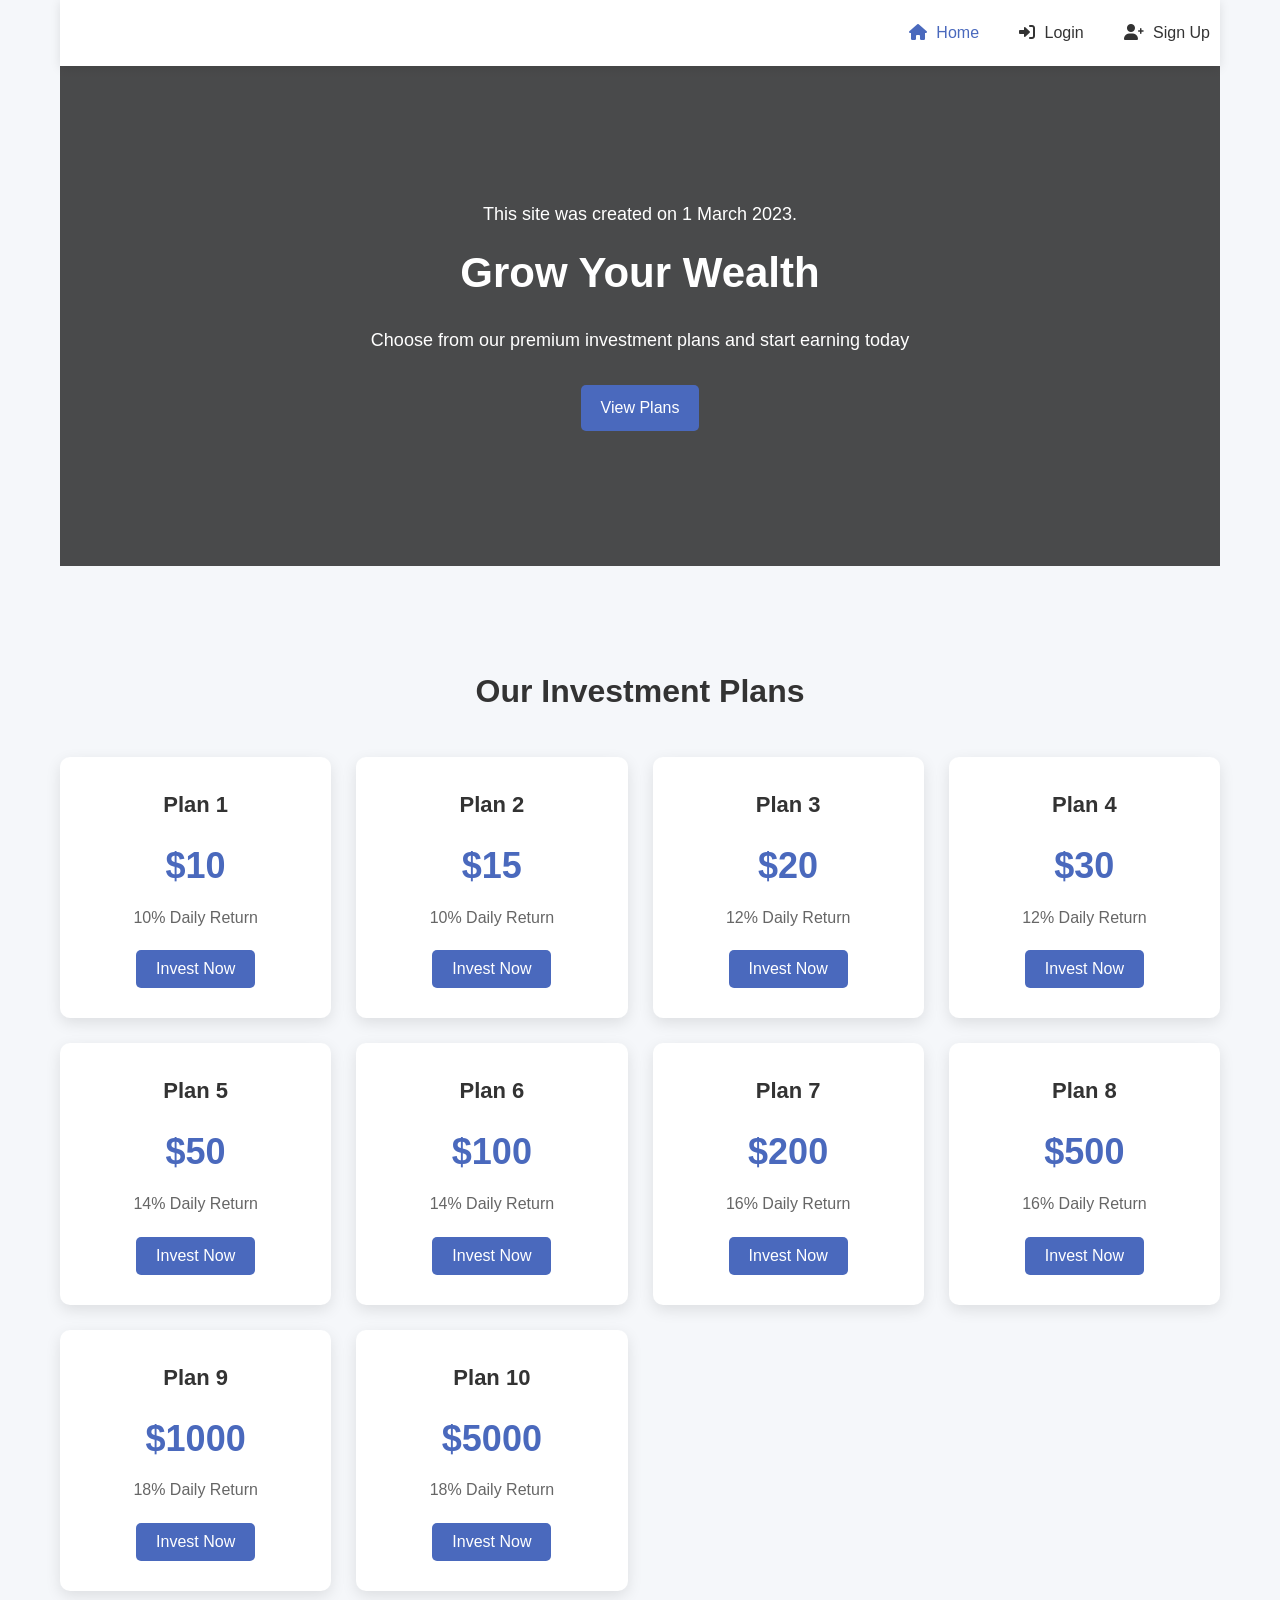
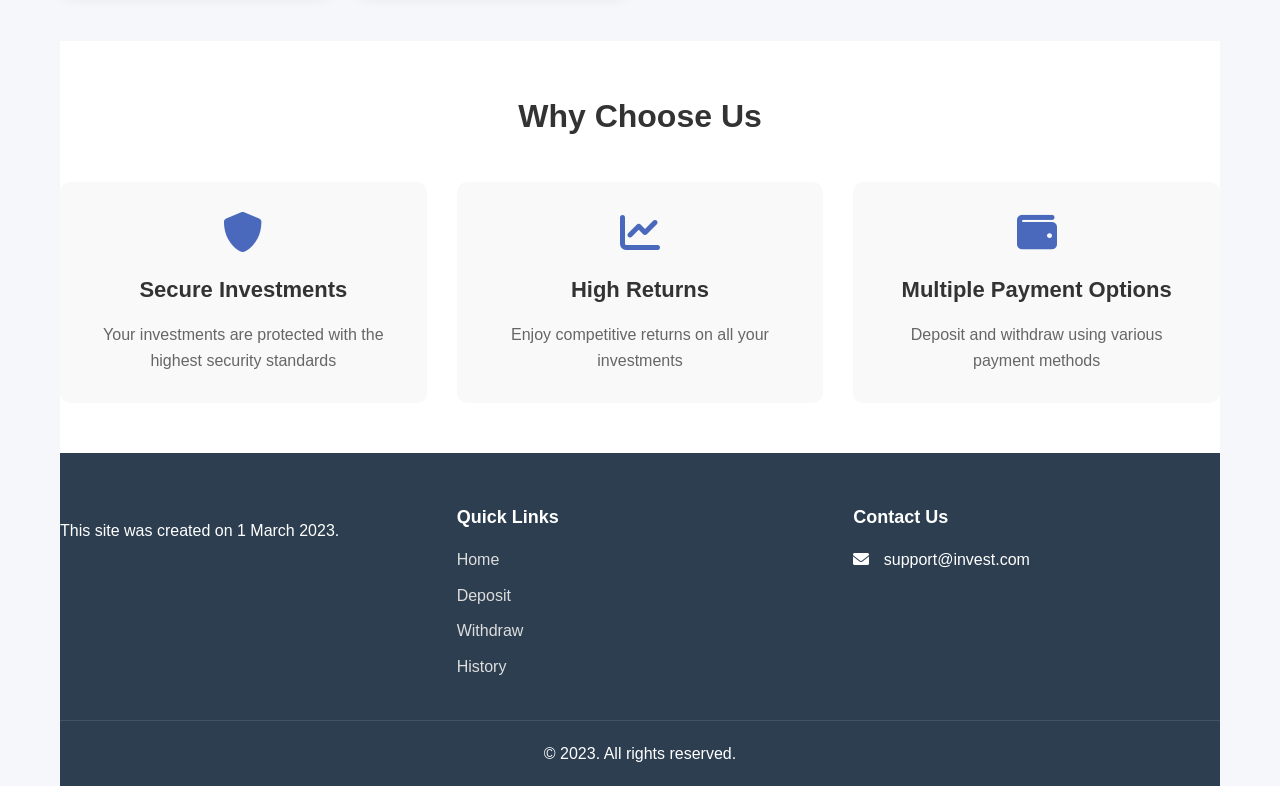
<file: index.html>
<!DOCTYPE html>
<html lang="en">
<head>
    <meta charset="UTF-8">
    <meta name="viewport" content="width=device-width, initial-scale=1.0">
    <title>Investment Site</title>
    <link rel="stylesheet" href="styles.css">
    <link rel="stylesheet" href="https://cdnjs.cloudflare.com/ajax/libs/font-awesome/6.0.0-beta3/css/all.min.css">
</head>
<body>
    <div class="container">
        <header>
            <div class="logo">
                <h1></h1>
            </div>
            <nav>
                <ul>
                    <li><a href="index.html" class="active"><i class="fas fa-home"></i> Home</a></li>
                    <li><a href="deposit.html"><i class="fas fa-money-bill-wave"></i> Deposit</a></li>
                    <li><a href="withdraw.html"><i class="fas fa-hand-holding-usd"></i> Withdraw</a></li>
                    <li><a href="history.html"><i class="fas fa-history"></i> History</a></li>
                    <li><a href="refer.html"><i class="fas fa-user-plus"></i> Refer</a></li>
                    <li><a href="login.html" id="loginBtn"><i class="fas fa-sign-in-alt"></i> Login</a></li>
                    <li><a href="signup.html" id="signupBtn"><i class="fas fa-user-plus"></i> Sign Up</a></li>
                    <li><a href="#" id="logoutBtn" style="display: none;"><i class="fas fa-sign-out-alt"></i> Logout</a></li>
                </ul>
            </nav>
        </header>

        <main>
            <section class="hero">
                <div class="hero-content">
                    <p style="text-align: center; margin-bottom: 10px;">This site was created on 1 March 2023.</p>
                    <h2>Grow Your Wealth</h2>
                    <p>Choose from our premium investment plans and start earning today</p>
                    <a href="#plans" class="btn">View Plans</a>
                </div>
            </section>

            <section id="plans" class="plans-section">
                <h2>Our Investment Plans</h2>
                <div class="plans-container">
                    <div class="plan-card">
                        <h3>Plan 1</h3>
                        <div class="price">$10</div>
                        <div class="return">10% Daily Return</div>
                        <button class="invest-btn" data-plan="1" data-amount="10">Invest Now</button>
                    </div>
                    <div class="plan-card">
                        <h3>Plan 2</h3>
                        <div class="price">$15</div>
                        <div class="return">10% Daily Return</div>
                        <button class="invest-btn" data-plan="2" data-amount="15">Invest Now</button>
                    </div>
                    <div class="plan-card">
                        <h3>Plan 3</h3>
                        <div class="price">$20</div>
                        <div class="return">12% Daily Return</div>
                        <button class="invest-btn" data-plan="3" data-amount="20">Invest Now</button>
                    </div>
                    <div class="plan-card">
                        <h3>Plan 4</h3>
                        <div class="price">$30</div>
                        <div class="return">12% Daily Return</div>
                        <button class="invest-btn" data-plan="4" data-amount="30">Invest Now</button>
                    </div>
                    <div class="plan-card">
                        <h3>Plan 5</h3>
                        <div class="price">$50</div>
                        <div class="return">14% Daily Return</div>
                        <button class="invest-btn" data-plan="5" data-amount="50">Invest Now</button>
                    </div>
                    <div class="plan-card">
                        <h3>Plan 6</h3>
                        <div class="price">$100</div>
                        <div class="return">14% Daily Return</div>
                        <button class="invest-btn" data-plan="6" data-amount="100">Invest Now</button>
                    </div>
                    <div class="plan-card">
                        <h3>Plan 7</h3>
                        <div class="price">$200</div>
                        <div class="return">16% Daily Return</div>
                        <button class="invest-btn" data-plan="7" data-amount="200">Invest Now</button>
                    </div>
                    <div class="plan-card">
                        <h3>Plan 8</h3>
                        <div class="price">$500</div>
                        <div class="return">16% Daily Return</div>
                        <button class="invest-btn" data-plan="8" data-amount="500">Invest Now</button>
                    </div>
                    <div class="plan-card">
                        <h3>Plan 9</h3>
                        <div class="price">$1000</div>
                        <div class="return">18% Daily Return</div>
                        <button class="invest-btn" data-plan="9" data-amount="1000">Invest Now</button>
                    </div>
                    <div class="plan-card">
                        <h3>Plan 10</h3>
                        <div class="price">$5000</div>
                        <div class="return">18% Daily Return</div>
                        <button class="invest-btn" data-plan="10" data-amount="5000">Invest Now</button>
                    </div>
                </div>
            </section>

            <section class="features">
                <h2>Why Choose Us</h2>
                <div class="features-container">
                    <div class="feature">
                        <i class="fas fa-shield-alt"></i>
                        <h3>Secure Investments</h3>
                        <p>Your investments are protected with the highest security standards</p>
                    </div>
                    <div class="feature">
                        <i class="fas fa-chart-line"></i>
                        <h3>High Returns</h3>
                        <p>Enjoy competitive returns on all your investments</p>
                    </div>
                    <div class="feature">
                        <i class="fas fa-wallet"></i>
                        <h3>Multiple Payment Options</h3>
                        <p>Deposit and withdraw using various payment methods</p>
                    </div>
                </div>
            </section>
        </main>

        <footer>
            <div class="footer-content">
                <div class="footer-logo">
                    <h2></h2>
                    <p>This site was created on 1 March 2023.</p>
                </div>
                <div class="footer-links">
                    <h3>Quick Links</h3>
                    <ul>
                        <li><a href="index.html">Home</a></li>
                        <li><a href="deposit.html">Deposit</a></li>
                        <li><a href="withdraw.html">Withdraw</a></li>
                        <li><a href="history.html">History</a></li>
                    </ul>
                </div>
                <div class="footer-contact">
                    <h3>Contact Us</h3>
                    <p><i class="fas fa-envelope"></i> support@invest.com</p>
                    
                    
                </div>
            </div>
            <div class="footer-bottom">
                <p>&copy; 2023. All rights reserved.</p>
            </div>
        </footer>
    </div>

    <script src="app.js"></script>
</body>
</html>
</file>
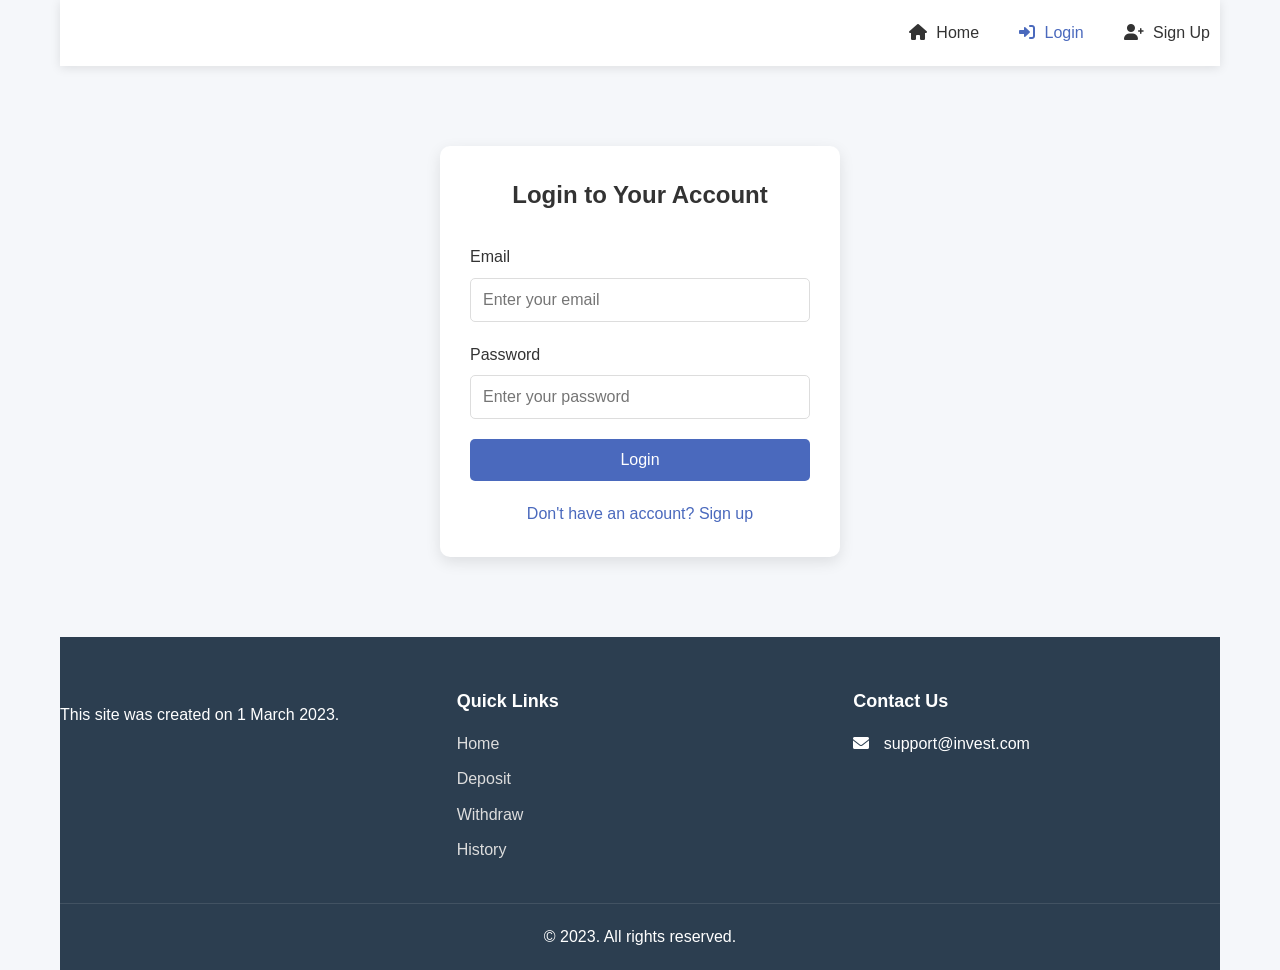
<file: deposit.html>
<!DOCTYPE html>
<html lang="en">
<head>
    <meta charset="UTF-8">
    <meta name="viewport" content="width=device-width, initial-scale=1.0">
    <title>Deposit - InvestPro</title>
    <link rel="stylesheet" href="styles.css">
    <link rel="stylesheet" href="https://cdnjs.cloudflare.com/ajax/libs/font-awesome/6.0.0-beta3/css/all.min.css">
</head>
<body>
    <div class="container">
        <header>
            <div class="logo">
                <h1></h1>
            </div>
            <nav>
                <ul>
                    <li><a href="index.html"><i class="fas fa-home"></i> Home</a></li>
                    <li><a href="deposit.html" class="active"><i class="fas fa-money-bill-wave"></i> Deposit</a></li>
                    <li><a href="withdraw.html"><i class="fas fa-hand-holding-usd"></i> Withdraw</a></li>
                    <li><a href="history.html"><i class="fas fa-history"></i> History</a></li>
                    <li><a href="refer.html"><i class="fas fa-user-plus"></i> Refer</a></li>
                    <li><a href="login.html" id="loginBtn"><i class="fas fa-sign-in-alt"></i> Login</a></li>
                    <li><a href="signup.html" id="signupBtn"><i class="fas fa-user-plus"></i> Sign Up</a></li>
                    <li><a href="#" id="logoutBtn" style="display: none;"><i class="fas fa-sign-out-alt"></i> Logout</a></li>
                </ul>
            </nav>
        </header>

        <main>
            <section class="form-container">
                <h2>Make a Deposit</h2>
                <form id="depositForm">
                    <div class="form-group">
                        <label for="plan">Select Investment Plan</label>
                        <select id="plan" name="plan" required>
                            <option value="1">Plan 1 - $10 (10% Daily Return)</option>
                            <option value="2">Plan 2 - $15 (10% Daily Return)</option>
                            <option value="3">Plan 3 - $20 (12% Daily Return)</option>
                            <option value="4">Plan 4 - $30 (12% Daily Return)</option>
                            <option value="5">Plan 5 - $50 (14% Daily Return)</option>
                            <option value="6">Plan 6 - $100 (14% Daily Return)</option>
                            <option value="7">Plan 7 - $200 (16% Daily Return)</option>
                            <option value="8">Plan 8 - $500 (16% Daily Return)</option>
                            <option value="9">Plan 9 - $1000 (18% Daily Return)</option>
                            <option value="10">Plan 10 - $5000 (18% Daily Return)</option>
                        </select>
                    </div>
                    <div class="form-group">
                        <label for="amount">Amount ($)</label>
                        <input type="number" id="amount" name="amount" min="10" required>
                    </div>
                    <div class="form-group">
                        <label for="paymentMethod">Payment Method</label>
                        <div class="payment-options">
                            <button type="button" class="payment-option" data-method="Bkash">Bkash</button>
                            <button type="button" class="payment-option" data-method="LTC">LTC</button>
                            <button type="button" class="payment-option" data-method="BTC">BTC</button>
                            <button type="button" class="payment-option" data-method="TRX">TRX</button>
                            <button type="button" class="payment-option" data-method="USDT">USDT</button>
                            <h3>Payment Options</h3>
                        </div>
                        <select id="paymentMethod" name="paymentMethod" required>
                            <option value="">Select Payment Method</option>
                            <option value="Bkash">Bkash Personal</option>
                            <option value="LTC">LTC</option>
                            <option value="BTC">BTC</option>
                            <option value="TRX">TRX</option>
                            <option value="USDT">USDT (TRC20)</option>
                        </select>
                    </div>
                    <div class="form-group">
                        <label for="screenshot">Payment Screenshot</label>
                        <input type="file" id="screenshot" name="screenshot" accept="image/*" required>
                        <p class="form-hint">Please upload a screenshot of your payment confirmation</p>
                    </div>
                    <button type="submit" class="form-btn">Submit Deposit</button>
                </form>

                <div class="payment-methods">
                    <h3>Payment Details</h3>
                    <div class="payment-method" id="Bkash-details">
                        <p style="color: red; font-weight: bold;">Bkash Personal: (Only Send Money)</p>
                        <p style="color: red; font-weight: bold;">Conversion Rate: $1 = 120 Taka</p>
                        <div class="address">01864545196</div>
                    </div>
                    <div class="payment-method" id="LTC-details">
                        <p style="color: red; font-weight: bold;">LTC Address:</p>
                        <div class="address" style="color: black; font-weight: bold;">ltc1q8pwesywx8rjse87t7m33t6jew3tdx2n5zxet6n</div>
                    </div>
                    <div class="payment-method" id="BTC-details">
                        <p style="color: red; font-weight: bold;">BTC Address:</p>
                        <div class="address" style="color: black; font-weight: bold;">bc1qcazw6vu56tr6uxfl5tattkfuk3yvzz63q9p08z</div>
                    </div>
                    <div class="payment-method" id="TRX-details">
                        <p style="color: red; font-weight: bold;">TRX Address:</p>
                        <div class="address" style="color: black; font-weight: bold;">TKPKcJwMpG9gV7TRx68BsXrYyMbDT2PR4k</div>
                    </div>
                    <div class="payment-method" id="USDT-details">
                        <p style="color: red; font-weight: bold;">USDT (TRC20) Address:</p>
                        <div class="address" style="color: black; font-weight: bold;">TKPKcJwMpG9gV7TRx68BsXrYyMbDT2PR4k</div>
                    </div>
                </div>
            </section>
        </main>

        <footer>
            <div class="footer-content">
                <div class="footer-logo">
                    <h2></h2>
                    <p>This site was created on 1 March 2023.</p>
                </div>
                <div class="footer-links">
                    <h3>Quick Links</h3>
                    <ul>
                        <li><a href="index.html">Home</a></li>
                        <li><a href="deposit.html">Deposit</a></li>
                        <li><a href="withdraw.html">Withdraw</a></li>
                        <li><a href="history.html">History</a></li>
                    </ul>
                </div>
                <div class="footer-contact">
                    <h3>Contact Us</h3>
                    <p><i class="fas fa-envelope"></i> support@invest.com</p>
                    
                </div>
            </div>
            <div class="footer-bottom">
                <p>&copy; 2023. All rights reserved.</p>
            </div>
        </footer>
    </div>

    <script src="app.js"></script>
    <script>
        // Handle payment option button clicks
        document.querySelectorAll('.payment-option').forEach(button => {
            button.addEventListener('click', function() {
                const method = this.dataset.method;
                document.getElementById('paymentMethod').value = method;
                document.getElementById('paymentMethod').dispatchEvent(new Event('change'));
            });
        });

        // Show/hide payment details based on selected payment method
        document.getElementById('paymentMethod').addEventListener('change', function() {
            const selectedMethod = this.value;
            const allDetails = document.querySelectorAll('.payment-method');
            
            allDetails.forEach(detail => {
                detail.style.display = 'none';
            });
            
            if (selectedMethod) {
                document.getElementById(`${selectedMethod}-details`).style.display = 'block';
            }
        });
        
        // Update amount based on selected plan
        document.getElementById('plan').addEventListener('change', function() {
            const planAmounts = {
                '1': 10,
                '2': 15,
                '3': 20,
                '4': 30,
                '5': 50,
                '6': 100,
                '7': 200,
                '8': 500,
                '9': 1000,
                '10': 5000
            };
            
            const selectedPlan = this.value;
            document.getElementById('amount').value = planAmounts[selectedPlan];
        });
        
        // Trigger change event to set initial amount
        document.getElementById('plan').dispatchEvent(new Event('change'));
    </script>
</body>
</html>
</file>
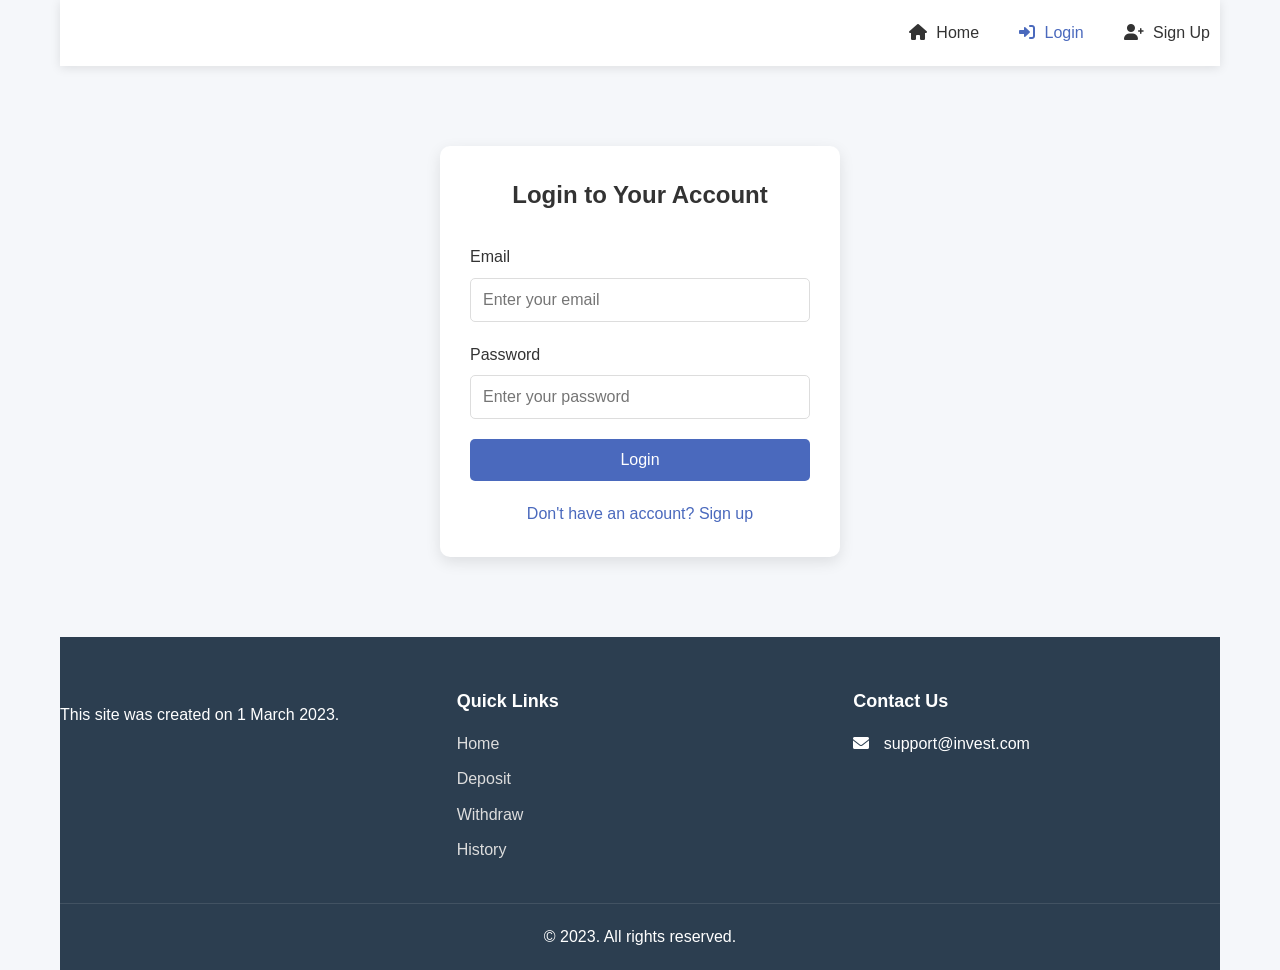
<file: history.html>
<!DOCTYPE html>
<html lang="en">
<head>
    <meta charset="UTF-8">
    <meta name="viewport" content="width=device-width, initial-scale=1.0">
    <title>Transaction History</title>
    <link rel="stylesheet" href="styles.css">
    <link rel="stylesheet" href="https://cdnjs.cloudflare.com/ajax/libs/font-awesome/6.0.0-beta3/css/all.min.css">
</head>
<body>
    <div class="container">
        <header>
            <div class="logo">
                <h1></h1>
            </div>
            <nav>
                <ul>
                    <li><a href="index.html"><i class="fas fa-home"></i> Home</a></li>
                    <li><a href="deposit.html"><i class="fas fa-money-bill-wave"></i> Deposit</a></li>
                    <li><a href="withdraw.html"><i class="fas fa-hand-holding-usd"></i> Withdraw</a></li>
                    <li><a href="history.html" class="active"><i class="fas fa-history"></i> History</a></li>
                    <li><a href="refer.html"><i class="fas fa-user-plus"></i> Refer</a></li>
                    <li><a href="login.html" id="loginBtn"><i class="fas fa-sign-in-alt"></i> Login</a></li>
                    <li><a href="signup.html" id="signupBtn"><i class="fas fa-user-plus"></i> Sign Up</a></li>
                    <li><a href="#" id="logoutBtn" style="display: none;"><i class="fas fa-sign-out-alt"></i> Logout</a></li>
                </ul>
            </nav>
        </header>

        <main>
            <section class="form-container" style="max-width: 900px;">
                <h2>Transaction History</h2>
                <div class="dashboard-stats">
                    <div class="stat-card">
                        <h3>Available Balance</h3>
                        <div class="value" id="currentBalance">$0.00</div>
                    </div>
                </div>
                <div style="overflow-x: auto;">
                    <table class="history-table">
                        <thead>
                            <tr>
                                <th>Date & Time</th>
                                <th>Type</th>
                                <th>Amount</th>
                                <th>Payment Method</th>
                                <th>Transaction ID</th>
                                <th>Status</th>
                            </tr>
                        </thead>
                        <tbody id="transactionTableBody">
                            <!-- Transaction history will be loaded here dynamically -->
                        </tbody>
                    </table>
                </div>
            </section>
        </main>

        <footer>
            <div class="footer-content">
                <div class="footer-logo">
                    <h2></h2>
                    <p>This site was created on 1 March 2023.</p>
                </div>
                <div class="footer-links">
                    <h3>Quick Links</h3>
                    <ul>
                        <li><a href="index.html">Home</a></li>
                        <li><a href="deposit.html">Deposit</a></li>
                        <li><a href="withdraw.html">Withdraw</a></li>
                        <li><a href="history.html">History</a></li>
                    </ul>
                </div>
                <div class="footer-contact">
                    <h3>Contact Us</h3>
                    <p><i class="fas fa-envelope"></i> support@example.com</p>
                </div>
            </div>
            <div class="footer-bottom">
                <p>&copy; 2023. All rights reserved.</p>
            </div>
        </footer>
    </div>

    <script src="app.js"></script>
    <script>
        // Update balance display
        document.addEventListener('DOMContentLoaded', () => {
            const currentUser = JSON.parse(localStorage.getItem('site_current_user'));
            if (currentUser) {
                const balanceDisplay = document.getElementById('currentBalance');
                if (balanceDisplay) {
                    balanceDisplay.textContent = `$${currentUser.balance.toFixed(2)}`;
                }
            }
        });
    </script>
</body>
</html>
</file>
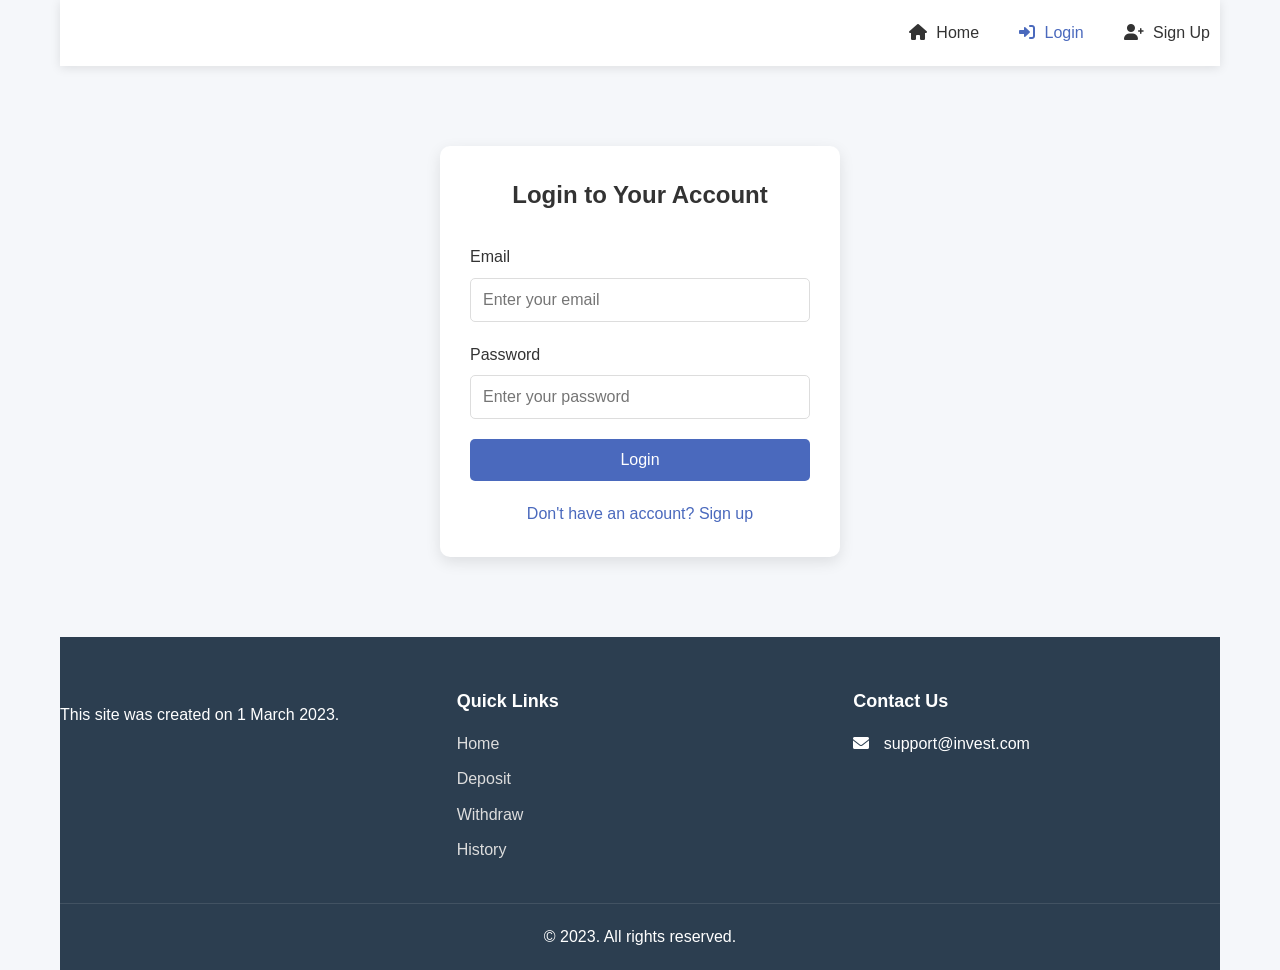
<file: login.html>
<!DOCTYPE html>
<html lang="en">
<head>
    <meta charset="UTF-8">
    <meta name="viewport" content="width=device-width, initial-scale=1.0">
    <title>Login - InvestPro</title>
    <link rel="stylesheet" href="styles.css">
    <link rel="stylesheet" href="https://cdnjs.cloudflare.com/ajax/libs/font-awesome/6.0.0-beta3/css/all.min.css">
</head>
<body>
    <div class="container">
        <header>
            <div class="logo">
                <h1></h1>
            </div>
            <nav>
                <ul>
                    <li><a href="index.html"><i class="fas fa-home"></i> Home</a></li>
                    <li><a href="deposit.html"><i class="fas fa-money-bill-wave"></i> Deposit</a></li>
                    <li><a href="withdraw.html"><i class="fas fa-hand-holding-usd"></i> Withdraw</a></li>
                    <li><a href="history.html"><i class="fas fa-history"></i> History</a></li>
                    <li><a href="refer.html"><i class="fas fa-user-plus"></i> Refer</a></li>
                    <li><a href="login.html" class="active" id="loginBtn"><i class="fas fa-sign-in-alt"></i> Login</a></li>
                    <li><a href="signup.html" id="signupBtn"><i class="fas fa-user-plus"></i> Sign Up</a></li>
                    <li><a href="#" id="logoutBtn" style="display: none;"><i class="fas fa-sign-out-alt"></i> Logout</a></li>
                </ul>
            </nav>
        </header>

        <main>
            <section class="auth-container">
                <h2>Login to Your Account</h2>
                <form id="loginForm">
                    <div class="form-group">
                        <label for="email">Email</label>
                        <input type="email" id="email" name="email" placeholder="Enter your email" required>
                    </div>
                    <div class="form-group">
                        <label for="password">Password</label>
                        <input type="password" id="password" name="password" placeholder="Enter your password" required>
                    </div>
                    <button type="submit" class="form-btn">Login</button>
                </form>
                <a href="signup.html" class="auth-link">Don't have an account? Sign up</a>
            </section>
        </main>

        <footer>
            <div class="footer-content">
                <div class="footer-logo">
                    <h2></h2>
                    <p>This site was created on 1 March 2023.</p>
                </div>
                <div class="footer-links">
                    <h3>Quick Links</h3>
                    <ul>
                        <li><a href="index.html">Home</a></li>
                        <li><a href="deposit.html">Deposit</a></li>
                        <li><a href="withdraw.html">Withdraw</a></li>
                        <li><a href="history.html">History</a></li>
                    </ul>
                </div>
                <div class="footer-contact">
                    <h3>Contact Us</h3>
                    <p><i class="fas fa-envelope"></i> support@invest.com</p>
                    
                </div>
            </div>
            <div class="footer-bottom">
                <p>&copy; 2023. All rights reserved.</p>
            </div>
        </footer>
    </div>

    <script src="app.js"></script>
</body>
</html>
</file>
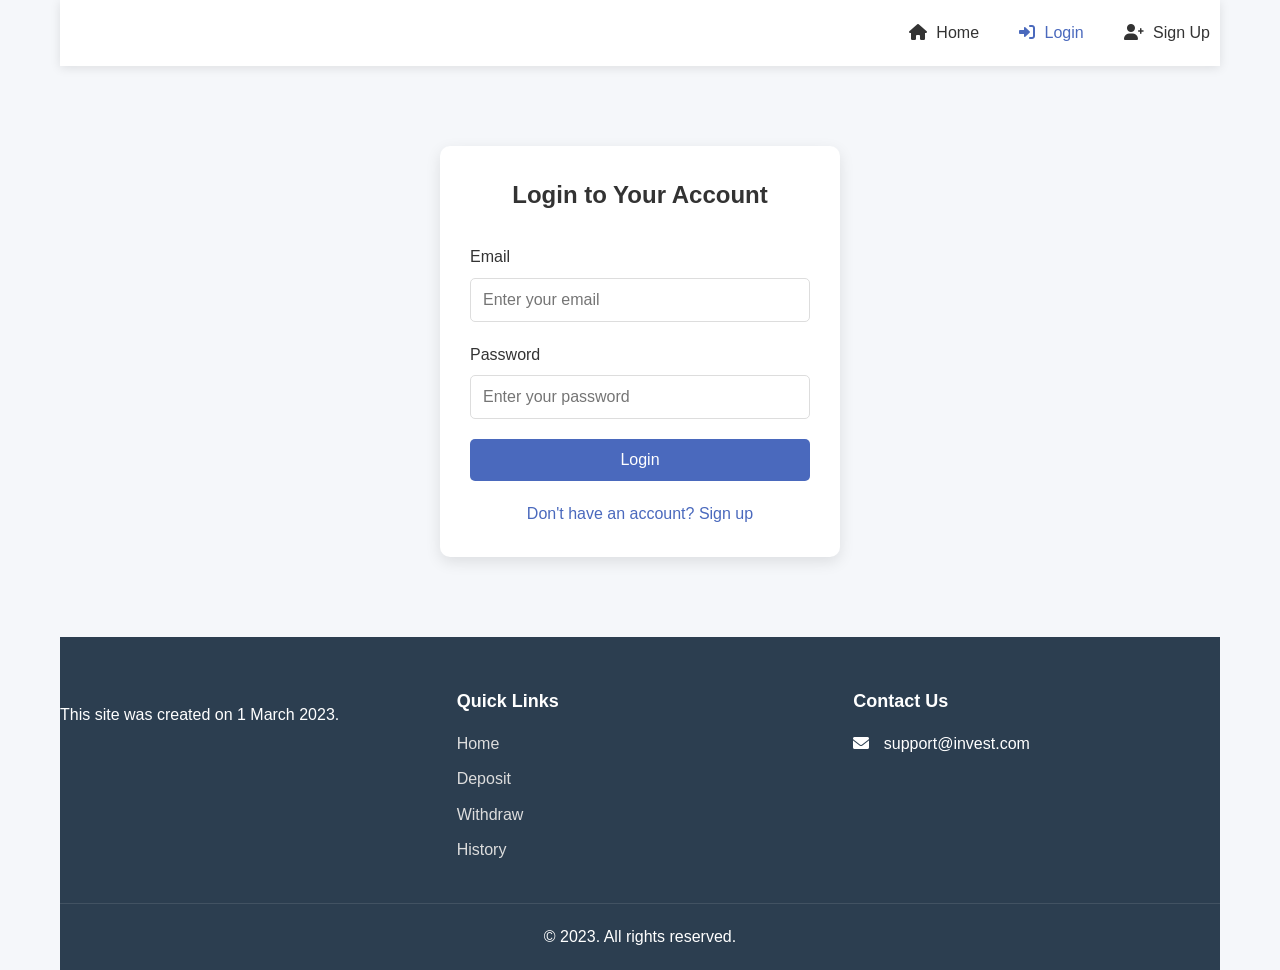
<file: refer.html>
<!DOCTYPE html>
<html lang="en">
<head>
    <meta charset="UTF-8">
    <meta name="viewport" content="width=device-width, initial-scale=1.0">
    <title>Referral Program</title>
    <link rel="stylesheet" href="styles.css">
    <link rel="stylesheet" href="https://cdnjs.cloudflare.com/ajax/libs/font-awesome/6.0.0-beta3/css/all.min.css">
</head>
<body>
    <div class="container">
        <header>
            <div class="logo">
                <h1></h1>
            </div>
            <nav>
                <ul>
                    <li><a href="index.html"><i class="fas fa-home"></i> Home</a></li>
                    <li><a href="deposit.html"><i class="fas fa-money-bill-wave"></i> Deposit</a></li>
                    <li><a href="withdraw.html"><i class="fas fa-hand-holding-usd"></i> Withdraw</a></li>
                    <li><a href="history.html"><i class="fas fa-history"></i> History</a></li>
                    <li><a href="refer.html" class="active"><i class="fas fa-user-plus"></i> Refer</a></li>
                    <li><a href="login.html" id="loginBtn"><i class="fas fa-sign-in-alt"></i> Login</a></li>
                    <li><a href="signup.html" id="signupBtn"><i class="fas fa-user-plus"></i> Sign Up</a></li>
                    <li><a href="#" id="logoutBtn" style="display: none;"><i class="fas fa-sign-out-alt"></i> Logout</a></li>
                </ul>
            </nav>
        </header>

        <main>
            <section class="form-container">
                <h2>Referral Program</h2>
                <div class="dashboard-stats">
                    <div class="stat-card">
                        <h3>Referral Commission</h3>
                        <div class="value">15%</div>
                    </div>
                </div>
                <div class="referral-content">
                    <h3>How It Works</h3>
                    <p>Earn 15% commission for every deposit made by users you refer!</p>
                    <div class="referral-link">
                        <label>Your Referral Link:</label>
                        <div class="link-container" id="referralLink">
                            https://invest.com/ref=USER123
                        </div>
                        <button class="copy-btn" id="copyReferralBtn">Copy Link</button>
                    </div>
                    <div class="referral-stats">
                        <div class="stat-item">
                            <h4>Total Referrals</h4>
                            <div class="value" id="totalReferrals">0</div>
                        </div>
                        <div class="stat-item">
                            <h4>Total Earnings</h4>
                            <div class="value" id="totalEarnings">$0.00</div>
                        </div>
                    </div>
                </div>
            </section>
        </main>

        <footer>
            <div class="footer-content">
                <div class="footer-logo">
                    <h2></h2>
                    <p>This site was created on 1 March 2023.</p>
                </div>
                <div class="footer-links">
                    <h3>Quick Links</h3>
                    <ul>
                        <li><a href="index.html">Home</a></li>
                        <li><a href="deposit.html">Deposit</a></li>
                        <li><a href="withdraw.html">Withdraw</a></li>
                        <li><a href="history.html">History</a></li>
                        <li><a href="refer.html">Refer</a></li>
                    </ul>
                </div>
                <div class="footer-contact">
                    <h3>Contact Us</h3>
                    <p><i class="fas fa-envelope"></i> support@invest.com</p>
                </div>
            </div>
            <div class="footer-bottom">
                <p>&copy; 2023. All rights reserved.</p>
            </div>
        </footer>
    </div>

    <script src="app.js"></script>
</body>
</html>
</file>
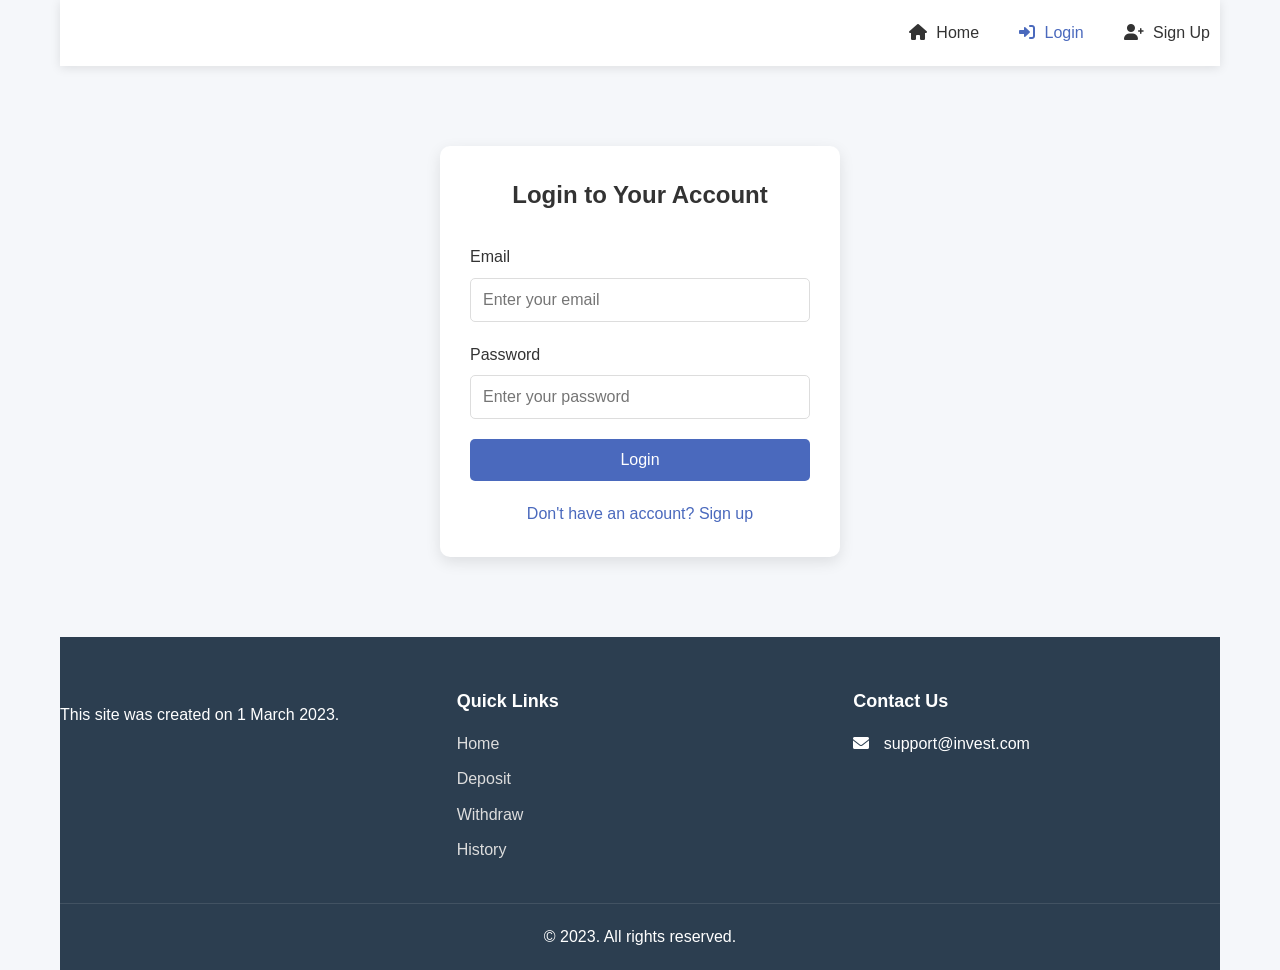
<file: referrals.html>
<!DOCTYPE html>
<html lang="en">
<head>
    <meta charset="UTF-8">
    <meta name="viewport" content="width=device-width, initial-scale=1.0">
    <title>Referrals</title>
    <link rel="stylesheet" href="styles.css">
    <link rel="stylesheet" href="https://cdnjs.cloudflare.com/ajax/libs/font-awesome/6.0.0-beta3/css/all.min.css">
</head>
<body>
    <div class="container">
        <header>
            <div class="logo">
                <h1></h1>
            </div>
            <nav>
                <ul>
                    <li><a href="index.html"><i class="fas fa-home"></i> Home</a></li>
                    <li><a href="deposit.html"><i class="fas fa-money-bill-wave"></i> Deposit</a></li>
                    <li><a href="withdraw.html"><i class="fas fa-hand-holding-usd"></i> Withdraw</a></li>
                    <li><a href="history.html"><i class="fas fa-history"></i> History</a></li>
                    <li><a href="referrals.html" class="active"><i class="fas fa-user-friends"></i> Referrals</a></li>
                    <li><a href="login.html" id="loginBtn"><i class="fas fa-sign-in-alt"></i> Login</a></li>
                    <li><a href="signup.html" id="signupBtn"><i class="fas fa-user-plus"></i> Sign Up</a></li>
                    <li><a href="#" id="logoutBtn" style="display: none;"><i class="fas fa-sign-out-alt"></i> Logout</a></li>
                </ul>
            </nav>
        </header>

        <main>
            <section class="form-container" style="max-width: 900px;">
                <h2>Your Referral Program</h2>
                <div id="referralInfo" class="referral-info">
                    <div class="loading">Please login to view your referral information</div>
                </div>

                <div id="referralStats" class="referral-stats" style="display: none;">
                    <div class="stats-card">
                        <h3>Your Referral Code</h3>
                        <div class="referral-code-container">
                            <span id="referralCode" class="referral-code"></span>
                            <button id="copyCodeBtn" class="copy-btn"><i class="fas fa-copy"></i></button>
                        </div>
                        <p>Share this code with friends to earn 15% commission on their deposits!</p>
                    </div>

                    <div class="stats-card">
                        <h3>Referral Link</h3>
                        <div class="referral-link-container">
                            <span id="referralLink" class="referral-link"></span>
                            <button id="copyLinkBtn" class="copy-btn"><i class="fas fa-copy"></i></button>
                        </div>
                        <p>Share this link with friends to earn 15% commission on their deposits!</p>
                    </div>

                    <div class="stats-card">
                        <h3>Referral Statistics</h3>
                        <div class="stats-grid">
                            <div class="stat-item">
                                <span class="stat-value" id="totalReferrals">0</span>
                                <span class="stat-label">Total Referrals</span>
                            </div>
                            <div class="stat-item">
                                <span class="stat-value" id="totalEarnings">$0.00</span>
                                <span class="stat-label">Total Earnings</span>
                            </div>
                        </div>
                    </div>
                </div>

                <div id="referralTable" class="referral-table" style="display: none;">
                    <h3>Your Referrals</h3>
                    <div class="table-container">
                        <table>
                            <thead>
                                <tr>
                                    <th>Date</th>
                                    <th>User</th>
                                    <th>Earnings</th>
                                </tr>
                            </thead>
                            <tbody id="referralTableBody">
                                <!-- Referral data will be inserted here -->
                            </tbody>
                        </table>
                    </div>
                </div>
            </section>
        </main>

        <footer>
            <div class="footer-content">
                <div class="footer-logo">
                    <h2></h2>
                    <p>This site was created on 1 March 2023.</p>
                </div>
                <div class="footer-links">
                    <h3>Quick Links</h3>
                    <ul>
                        <li><a href="index.html">Home</a></li>
                        <li><a href="deposit.html">Deposit</a></li>
                        <li><a href="withdraw.html">Withdraw</a></li>
                        <li><a href="history.html">History</a></li>
                        <li><a href="referrals.html">Referrals</a></li>
                    </ul>
                </div>
                <div class="footer-contact">
                    <h3>Contact Us</h3>
                    <p><i class="fas fa-envelope"></i> support@invest.com</p>
                    <p><i class="fas fa-phone"></i> +1 (123) 456-7890</p>
                </div>
            </div>
            <div class="footer-bottom">
                <p>&copy; 2023. All rights reserved.</p>
            </div>
        </footer>
    </div>

    <script src="app.js"></script>
    <script>
        document.addEventListener('DOMContentLoaded', () => {
            // Check if user is logged in
            if (!isLoggedIn()) {
                window.location.href = 'login.html';
                return;
            }
            
            // Load referral data
            loadReferralData();
        });

        function loadReferralData() {
            const currentUser = getCurrentUser();
            if (!currentUser) return;

            // Display referral code
            const referralCodeElement = document.getElementById('referralCode');
            if (referralCodeElement) {
                referralCodeElement.textContent = currentUser.referralCode || 'N/A';
            }

            // Generate and display referral link
            const referralLinkElement = document.getElementById('referralLink');
            if (referralLinkElement) {
                const baseUrl = window.location.origin + window.location.pathname.replace('referrals.html', 'signup.html');
                const referralLink = `${baseUrl}?ref=${currentUser.referralCode}`;
                referralLinkElement.textContent = referralLink;
            }

            // Setup copy buttons
            setupCopyButton('copyCodeBtn', 'referralCode');
            setupCopyButton('copyLinkBtn', 'referralLink');

            // Get referral data
            const referrals = getReferrals(currentUser.id);
            const totalEarnings = currentUser.referralEarnings || 0;

            // Update statistics
            document.getElementById('totalReferrals').textContent = referrals.length;
            document.getElementById('totalEarnings').textContent = `$${totalEarnings.toFixed(2)}`;

            // Show referral stats section
            document.getElementById('referralInfo').style.display = 'none';
            document.getElementById('referralStats').style.display = 'block';

            // Populate referral table
            populateReferralTable(referrals);
        }

        function getReferrals(userId) {
            const referrals = JSON.parse(localStorage.getItem(REFERRALS_KEY) || '[]');
            const users = JSON.parse(localStorage.getItem(USERS_KEY) || '[]');
            
            // Get referrals where this user is the referrer
            const userReferrals = referrals.filter(ref => ref.referrerId === userId);
            
            // Add user info to each referral
            return userReferrals.map(ref => {
                const referredUser = users.find(u => u.id === ref.referredUserId) || {};
                return {
                    ...ref,
                    referredUserName: referredUser.name || 'Unknown User',
                    referredUserEmail: referredUser.email || 'N/A'
                };
            });
        }

        function populateReferralTable(referrals) {
            const tableBody = document.getElementById('referralTableBody');
            if (!tableBody) return;

            // Clear existing rows
            tableBody.innerHTML = '';

            if (referrals.length === 0) {
                const row = document.createElement('tr');
                row.innerHTML = '<td colspan="3" style="text-align: center;">No referrals yet</td>';
                tableBody.appendChild(row);
            } else {
                // Sort referrals by date (newest first)
                referrals.sort((a, b) => new Date(b.createdAt) - new Date(a.createdAt));

                // Add rows for each referral
                referrals.forEach(referral => {
                    const row = document.createElement('tr');
                    
                    const date = new Date(referral.createdAt).toLocaleDateString();
                    const time = new Date(referral.createdAt).toLocaleTimeString();
                    
                    row.innerHTML = `
                        <td>${date} ${time}</td>
                        <td>${referral.referredUserName}</td>
                        <td>$${referral.earnings.toFixed(2)}</td>
                    `;
                    
                    tableBody.appendChild(row);
                });

                // Show the table
                document.getElementById('referralTable').style.display = 'block';
            }
        }

        function setupCopyButton(buttonId, textElementId) {
            const button = document.getElementById(buttonId);
            const textElement = document.getElementById(textElementId);
            
            if (button && textElement) {
                button.addEventListener('click', () => {
                    const text = textElement.textContent;
                    navigator.clipboard.writeText(text).then(() => {
                        showAlert('Copied to clipboard!', 'success');
                    }).catch(err => {
                        showAlert('Failed to copy text', 'danger');
                    });
                });
            }
        }
    </script>
</body>
</html>
</file>
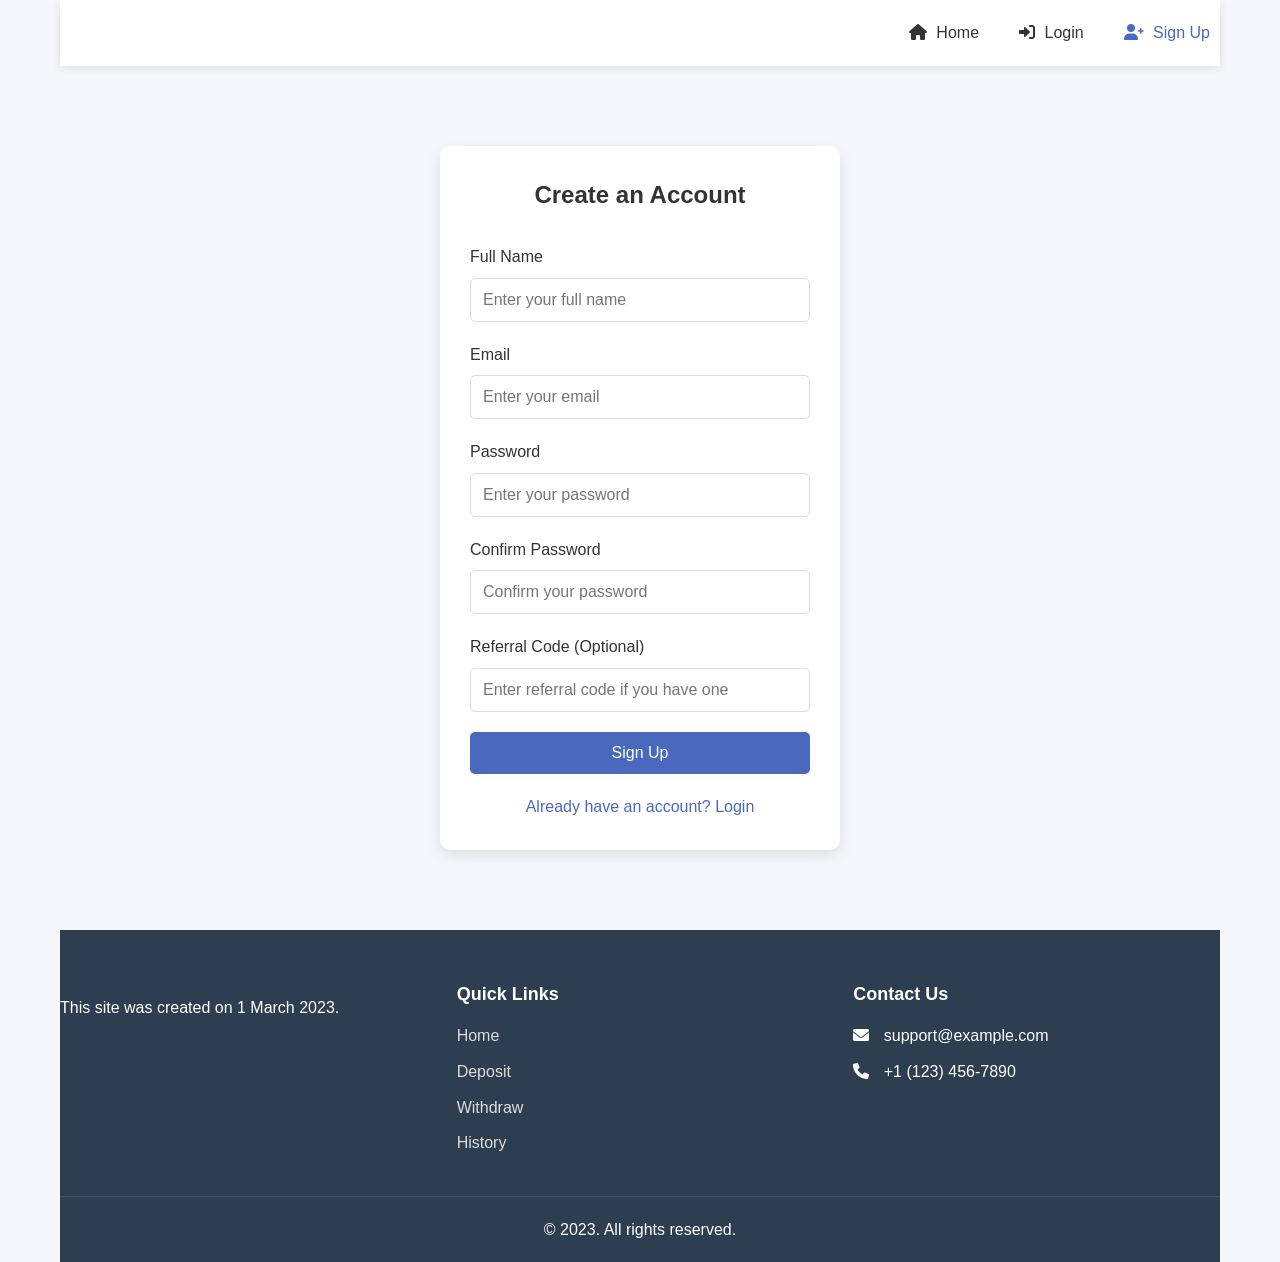
<file: signup.html>
<!DOCTYPE html>
<html lang="en">
<head>
    <meta charset="UTF-8">
    <meta name="viewport" content="width=device-width, initial-scale=1.0">
    <title>Sign Up</title>
    <link rel="stylesheet" href="styles.css">
    <link rel="stylesheet" href="https://cdnjs.cloudflare.com/ajax/libs/font-awesome/6.0.0-beta3/css/all.min.css">
</head>
<body>
    <div class="container">
        <header>
            <div class="logo">
                <h1></h1>
            </div>
            <nav>
                <ul>
                    <li><a href="index.html"><i class="fas fa-home"></i> Home</a></li>
                    <li><a href="deposit.html"><i class="fas fa-money-bill-wave"></i> Deposit</a></li>
                    <li><a href="withdraw.html"><i class="fas fa-hand-holding-usd"></i> Withdraw</a></li>
                    <li><a href="history.html"><i class="fas fa-history"></i> History</a></li>
                    <li><a href="login.html" id="loginBtn"><i class="fas fa-sign-in-alt"></i> Login</a></li>
                    <li><a href="signup.html" class="active" id="signupBtn"><i class="fas fa-user-plus"></i> Sign Up</a></li>
                </ul>
            </nav>
        </header>

        <main>
            <section class="auth-container">
                <h2>Create an Account</h2>
                <form id="signupForm">
                    <div class="form-group">
                        <label for="name">Full Name</label>
                        <input type="text" id="name" name="name" placeholder="Enter your full name" required>
                    </div>
                    <div class="form-group">
                        <label for="email">Email</label>
                        <input type="email" id="email" name="email" placeholder="Enter your email" required>
                    </div>
                    <div class="form-group">
                        <label for="password">Password</label>
                        <input type="password" id="password" name="password" placeholder="Enter your password" required>
                    </div>
                    <div class="form-group">
                        <label for="confirmPassword">Confirm Password</label>
                        <input type="password" id="confirmPassword" name="confirmPassword" placeholder="Confirm your password" required>
                    </div>
                    <div class="form-group">
                        <label for="referralCode">Referral Code (Optional)</label>
                        <input type="text" id="referralCode" name="referralCode" placeholder="Enter referral code if you have one">
                    </div>
                    <button type="submit" class="form-btn">Sign Up</button>
                </form>
                <a href="login.html" class="auth-link">Already have an account? Login</a>
            </section>
        </main>

        <footer>
            <div class="footer-content">
                <div class="footer-logo">
                    <h2></h2>
                    <p>This site was created on 1 March 2023.</p>
                </div>
                <div class="footer-links">
                    <h3>Quick Links</h3>
                    <ul>
                        <li><a href="index.html">Home</a></li>
                        <li><a href="deposit.html">Deposit</a></li>
                        <li><a href="withdraw.html">Withdraw</a></li>
                        <li><a href="history.html">History</a></li>
                    </ul>
                </div>
                <div class="footer-contact">
                    <h3>Contact Us</h3>
                    <p><i class="fas fa-envelope"></i> support@example.com</p>
                    <p><i class="fas fa-phone"></i> +1 (123) 456-7890</p>
                </div>
            </div>
            <div class="footer-bottom">
                <p>&copy; 2023. All rights reserved.</p>
            </div>
        </footer>
    </div>

    <script src="app.js"></script>
</body>
</html>
</file>
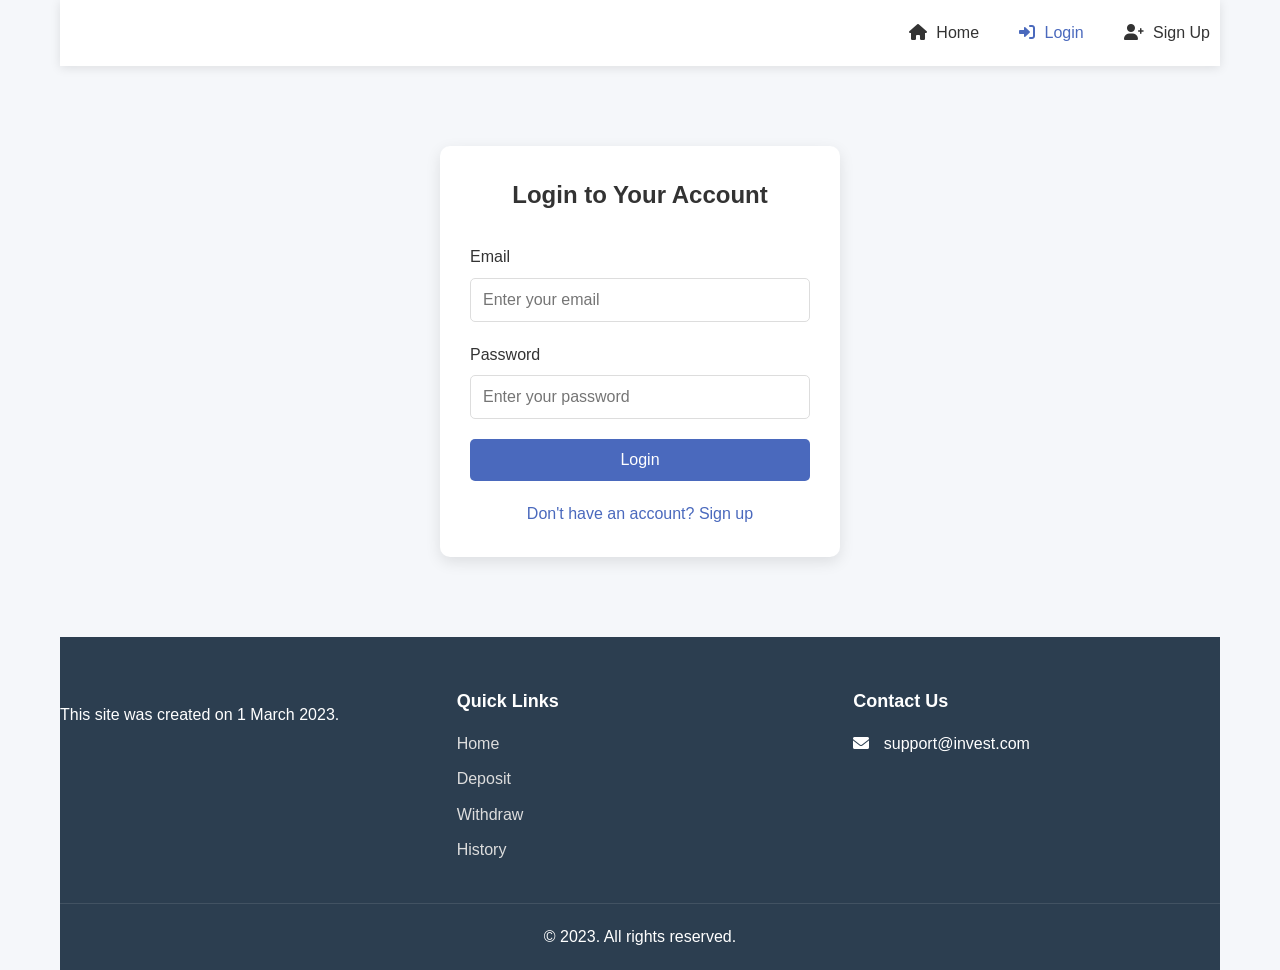
<file: withdraw.html>
<!DOCTYPE html>
<html lang="en">
<head>
    <meta charset="UTF-8">
    <meta name="viewport" content="width=device-width, initial-scale=1.0">
    <title>Withdraw</title>
    <link rel="stylesheet" href="styles.css">
    <link rel="stylesheet" href="https://cdnjs.cloudflare.com/ajax/libs/font-awesome/6.0.0-beta3/css/all.min.css">
</head>
<body>
    <div class="container">
        <header>
            <div class="logo">
                <h1></h1>
            </div>
            <nav>
                <ul>
                    <li><a href="index.html"><i class="fas fa-home"></i> Home</a></li>
                    <li><a href="deposit.html"><i class="fas fa-money-bill-wave"></i> Deposit</a></li>
                    <li><a href="withdraw.html" class="active"><i class="fas fa-hand-holding-usd"></i> Withdraw</a></li>
                    <li><a href="history.html"><i class="fas fa-history"></i> History</a></li>
                    <li><a href="refer.html"><i class="fas fa-user-plus"></i> Refer</a></li>
                    <li><a href="login.html" id="loginBtn"><i class="fas fa-sign-in-alt"></i> Login</a></li>
                    <li><a href="signup.html" id="signupBtn"><i class="fas fa-user-plus"></i> Sign Up</a></li>
                    <li><a href="#" id="logoutBtn" style="display: none;"><i class="fas fa-sign-out-alt"></i> Logout</a></li>
                </ul>
            </nav>
        </header>

        <main>
            <section class="form-container">
                <h2>Withdraw Funds</h2>
                <div class="dashboard-stats">
                    <div class="stat-card">
                        <h3>Available Balance</h3>
                        <div class="value" id="currentBalance">$0.00</div>
                    </div>
                </div>
                <form id="withdrawForm">
                    <div class="form-group">
                        <label for="amount">Amount ($)</label>
                        <input type="number" id="amount" name="amount" min="20" required>
                        <small>Minimum withdrawal amount: $20</small>
                    </div>
                    <div class="form-group">
                        <label for="withdrawalMethod">Withdrawal Method</label>
                        <select id="withdrawalMethod" name="withdrawalMethod" required>
                            <option value="">Select Withdrawal Method</option>
                            <option value="Bkash">Bkash Personal</option>
                            <option value="LTC">LTC</option>
                            <option value="BTC">BTC</option>
                            <option value="TRX">TRX</option>
                            <option value="USDT">USDT (TRC20)</option>
                        </select>
                        <p style="color: red; font-weight: bold; margin-top: 10px;">Bkash Personal: (Only Send Money)</p>
                        <p style="color: red; font-weight: bold;">Conversion Rate: $1 = 120 Taka</p>
                        <p style="color: white; font-weight: bold;">LTC Address: (Enter your LTC address)</p>
                        <p style="color: white; font-weight: bold;">BTC Address: (Enter your BTC address)</p>
                        <p style="color: white; font-weight: bold;">TRX Address: (Enter your TRX address)</p>
                        <p style="color: white; font-weight: bold;">USDT (TRC20) Address: (Enter your USDT address)</p>
                    </div>
                    <div class="form-group">
                        <label for="withdrawalAddress">Withdrawal Address/Account</label>
                        <input type="text" id="withdrawalAddress" name="withdrawalAddress" placeholder="Enter your withdrawal address or account" required>
                    </div>
                    <button type="submit" class="form-btn">Request Withdrawal</button>
                </form>
                <div class="alert alert-info">
                    <p><i class="fas fa-info-circle"></i> Withdrawal requests are typically processed within 24 hours.</p>
                </div>
            </section>
        </main>

        <footer>
            <div class="footer-content">
                <div class="footer-logo">
                    <h2></h2>
                    <p>This site was created on 1 March 2023.</p>
                </div>
                <div class="footer-links">
                    <h3>Quick Links</h3>
                    <ul>
                        <li><a href="index.html">Home</a></li>
                        <li><a href="deposit.html">Deposit</a></li>
                        <li><a href="withdraw.html">Withdraw</a></li>
                        <li><a href="history.html">History</a></li>
                    </ul>
                </div>
                <div class="footer-contact">
                    <h3>Contact Us</h3>
                    <p><i class="fas fa-envelope"></i> support@example.com</p>
                </div>
            </div>
            <div class="footer-bottom">
                <p>&copy; 2023. All rights reserved.</p>
            </div>
        </footer>
    </div>

    <script src="app.js"></script>
</body>
</html>
</file>
<file: styles.css>
/* Global Styles */
* {
    margin: 0;
    padding: 0;
    box-sizing: border-box;
    font-family: 'Segoe UI', Tahoma, Geneva, Verdana, sans-serif;
}

body {
    background-color: #f5f7fa;
    color: #333;
    line-height: 1.6;
}

.container {
    max-width: 1200px;
    margin: 0 auto;
    padding: 0 20px;
}

a {
    text-decoration: none;
    color: #333;
}

ul {
    list-style: none;
}

.btn {
    display: inline-block;
    background: #4a69bd;
    color: #fff;
    padding: 10px 20px;
    border: none;
    border-radius: 5px;
    cursor: pointer;
    font-size: 16px;
    transition: background 0.3s ease;
}

.btn:hover {
    background: #3c55a5;
}

/* Header Styles */
header {
    background-color: #fff;
    box-shadow: 0 2px 10px rgba(0, 0, 0, 0.1);
    padding: 20px 0;
    display: flex;
    justify-content: space-between;
    align-items: center;
}

.logo h1 {
    color: #4a69bd;
    font-size: 28px;
    font-weight: 700;
}

nav ul {
    display: flex;
}

nav ul li {
    margin-left: 20px;
}

nav ul li a {
    padding: 10px;
    font-weight: 500;
    transition: color 0.3s ease;
}

nav ul li a:hover, nav ul li a.active {
    color: #4a69bd;
}

nav ul li a i {
    margin-right: 5px;
}

/* Hero Section */
.hero {
    background: linear-gradient(rgba(0, 0, 0, 0.7), rgba(0, 0, 0, 0.7)), url('https://images.unsplash.com/photo-1579621970563-ebec7560ff3e?ixlib=rb-1.2.1&auto=format&fit=crop&w=1350&q=80');
    background-size: cover;
    background-position: center;
    height: 500px;
    display: flex;
    align-items: center;
    text-align: center;
    color: #fff;
    margin-bottom: 50px;
}

.hero-content {
    max-width: 800px;
    margin: 0 auto;
    padding: 0 20px;
}

.hero-content h2 {
    font-size: 42px;
    margin-bottom: 20px;
}

.hero-content p {
    font-size: 18px;
    margin-bottom: 30px;
}

/* Plans Section */
.plans-section {
    padding: 50px 0;
    text-align: center;
}

.plans-section h2 {
    font-size: 32px;
    margin-bottom: 40px;
    color: #333;
}

.plans-container {
    display: grid;
    grid-template-columns: repeat(auto-fit, minmax(250px, 1fr));
    gap: 25px;
    margin-top: 30px;
}

.plan-card {
    background: #fff;
    border-radius: 10px;
    box-shadow: 0 5px 15px rgba(0, 0, 0, 0.1);
    padding: 30px 20px;
    transition: transform 0.3s ease, box-shadow 0.3s ease;
}

.plan-card:hover {
    transform: translateY(-10px);
    box-shadow: 0 15px 30px rgba(0, 0, 0, 0.15);
}

.plan-card h3 {
    font-size: 22px;
    margin-bottom: 15px;
    color: #333;
}

.plan-card .price {
    font-size: 36px;
    font-weight: 700;
    color: #4a69bd;
    margin-bottom: 10px;
}

.plan-card .return {
    font-size: 16px;
    color: #666;
    margin-bottom: 20px;
}

.invest-btn {
    background: #4a69bd;
    color: #fff;
    border: none;
    padding: 10px 20px;
    border-radius: 5px;
    cursor: pointer;
    font-size: 16px;
    transition: background 0.3s ease;
}

.invest-btn:hover {
    background: #3c55a5;
}

/* Features Section */
.features {
    padding: 50px 0;
    background-color: #fff;
    text-align: center;
}

.features h2 {
    font-size: 32px;
    margin-bottom: 40px;
    color: #333;
}

.features-container {
    display: grid;
    grid-template-columns: repeat(auto-fit, minmax(300px, 1fr));
    gap: 30px;
}

.feature {
    padding: 30px;
    border-radius: 10px;
    background: #f9f9f9;
    transition: transform 0.3s ease;
}

.feature:hover {
    transform: translateY(-10px);
}

.feature i {
    font-size: 40px;
    color: #4a69bd;
    margin-bottom: 20px;
}

.feature h3 {
    font-size: 22px;
    margin-bottom: 15px;
    color: #333;
}

.feature p {
    color: #666;
}

/* Footer */
footer {
    background: #2c3e50;
    color: #fff;
    padding: 50px 0 20px;
}

.footer-content {
    display: grid;
    grid-template-columns: repeat(auto-fit, minmax(250px, 1fr));
    gap: 30px;
    margin-bottom: 30px;
}

.footer-logo h2 {
    font-size: 24px;
    margin-bottom: 15px;
}

.footer-links h3, .footer-contact h3 {
    font-size: 18px;
    margin-bottom: 15px;
}

.footer-links ul li {
    margin-bottom: 10px;
}

.footer-links ul li a {
    color: #ddd;
    transition: color 0.3s ease;
}

.footer-links ul li a:hover {
    color: #fff;
}

.footer-contact p {
    margin-bottom: 10px;
}

.footer-contact p i {
    margin-right: 10px;
}

.footer-bottom {
    text-align: center;
    padding-top: 20px;
    border-top: 1px solid rgba(255, 255, 255, 0.1);
}

/* Form Styles */
.form-container {
    max-width: 500px;
    margin: 50px auto;
    padding: 30px;
    background: #fff;
    border-radius: 10px;
    box-shadow: 0 5px 15px rgba(0, 0, 0, 0.1);
}

.form-container h2 {
    text-align: center;
    margin-bottom: 30px;
    color: #333;
}

.form-group {
    margin-bottom: 20px;
}

.form-group label {
    display: block;
    margin-bottom: 8px;
    font-weight: 500;
}

.form-group input, .form-group select, .form-group textarea {
    width: 100%;
    padding: 12px;
    border: 1px solid #ddd;
    border-radius: 5px;
    font-size: 16px;
}

.form-group textarea {
    height: 100px;
    resize: vertical;
}

.form-hint {
    font-size: 14px;
    color: #666;
    margin-top: 5px;
    font-style: italic;
}

.form-btn {
    width: 100%;
    padding: 12px;
    background: #4a69bd;
    color: #fff;
    border: none;
    border-radius: 5px;
    font-size: 16px;
    cursor: pointer;
    transition: background 0.3s ease;
}

.form-btn:hover {
    background: #3c55a5;
}

/* Payment Methods */
.payment-methods {
    margin-top: 30px;
}

.payment-methods h3 {
    margin-bottom: 15px;
    font-size: 18px;
}

.payment-method {
    background: #f9f9f9;
    padding: 15px;
    border-radius: 5px;
    margin-bottom: 15px;
}

.payment-method p {
    margin-bottom: 5px;
    font-weight: 500;
}

.payment-method .address {
    font-family: monospace;
    background: #eee;
    padding: 8px;
    border-radius: 3px;
    word-break: break-all;
}

/* History Table */
.history-table {
    width: 100%;
    border-collapse: collapse;
    margin-top: 30px;
    background: #fff;
    box-shadow: 0 5px 15px rgba(0, 0, 0, 0.1);
    border-radius: 10px;
    overflow: hidden;
}

.history-table th, .history-table td {
    padding: 15px;
    text-align: left;
    border-bottom: 1px solid #eee;
}

.history-table th {
    background: #4a69bd;
    color: #fff;
}

.history-table tr:last-child td {
    border-bottom: none;
}

.history-table tr:hover {
    background: #f9f9f9;
}

/* Responsive Styles */
@media (max-width: 768px) {
    header {
        flex-direction: column;
    }
    
    nav ul {
        margin-top: 20px;
        flex-wrap: wrap;
        justify-content: center;
    }
    
    nav ul li {
        margin: 5px 10px;
    }
    
    .hero {
        height: 400px;
    }
    
    .hero-content h2 {
        font-size: 32px;
    }
    
    .plans-container, .features-container, .footer-content {
        grid-template-columns: 1fr;
    }
    
    .plan-card, .feature {
        margin-bottom: 20px;
    }
}

/* Auth Pages */
.auth-container {
    max-width: 400px;
    margin: 80px auto;
    padding: 30px;
    background: #fff;
    border-radius: 10px;
    box-shadow: 0 5px 15px rgba(0, 0, 0, 0.1);
}

.auth-container h2 {
    text-align: center;
    margin-bottom: 30px;
    color: #333;
}

.auth-link {
    display: block;
    text-align: center;
    margin-top: 20px;
    color: #4a69bd;
}

.auth-link:hover {
    text-decoration: underline;
}

/* Dashboard */
.dashboard-stats {
    display: grid;
    grid-template-columns: repeat(auto-fit, minmax(250px, 1fr));
    gap: 20px;
    margin-bottom: 30px;
}

.stat-card {
    background: #fff;
    border-radius: 10px;
    box-shadow: 0 5px 15px rgba(0, 0, 0, 0.1);
    padding: 20px;
    text-align: center;
}

.stat-card h3 {
    font-size: 18px;
    margin-bottom: 10px;
    color: #666;
}

.stat-card .value {
    font-size: 32px;
    font-weight: 700;
    color: #4a69bd;
}

/* Alert Messages */
.alert {
    padding: 15px;
    margin-bottom: 20px;
    border-radius: 5px;
}

.alert-success {
    background-color: #d4edda;
    color: #155724;
    border: 1px solid #c3e6cb;
}

.alert-danger {
    background-color: #f8d7da;
    color: #721c24;
    border: 1px solid #f5c6cb;
}

.alert-warning {
    background-color: #fff3cd;
    color: #856404;
    border: 1px solid #ffeeba;
}

.alert-info {
    background-color: #d1ecf1;
    color: #0c5460;
    border: 1px solid #bee5eb;
}
</file>
